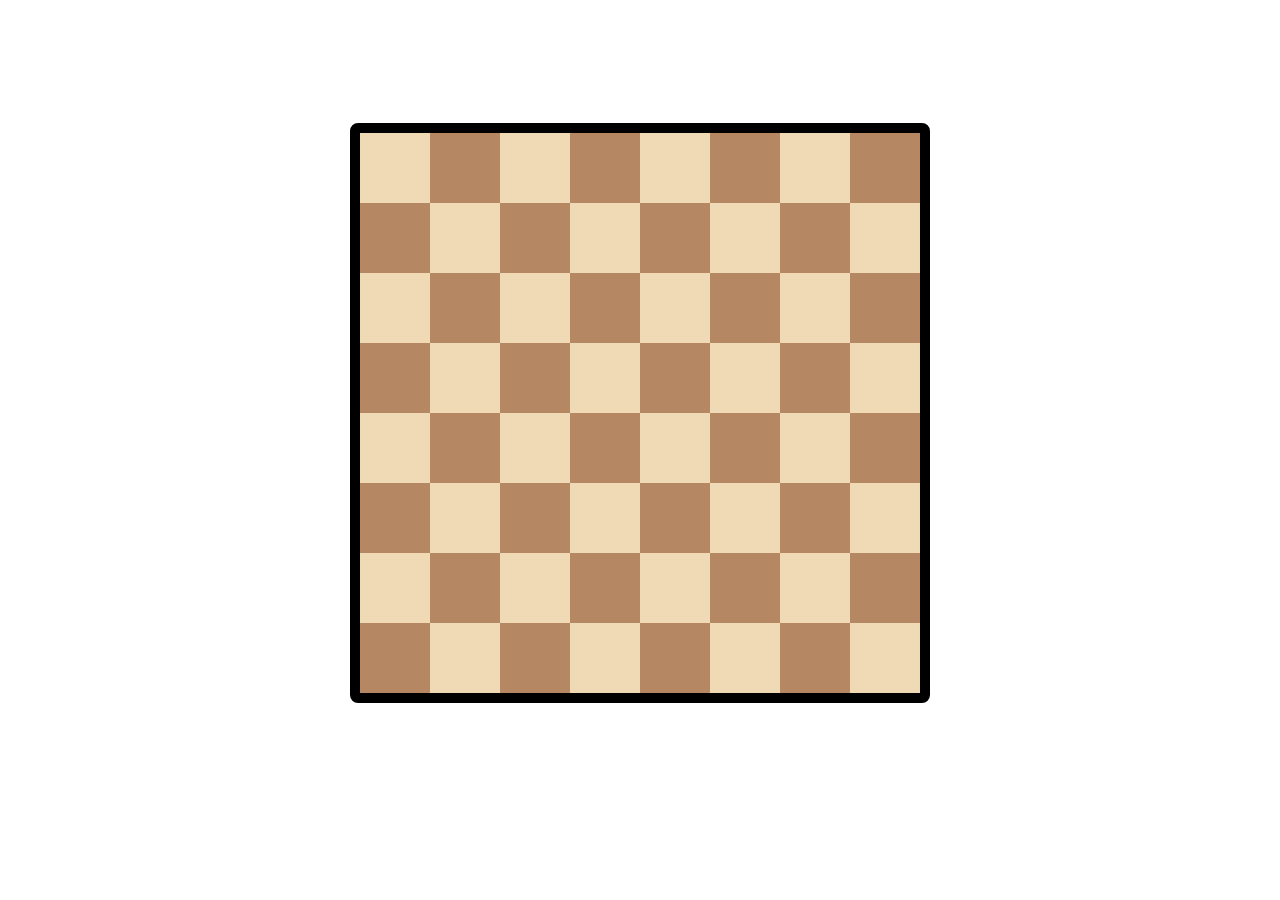
<file: chess board.html>
<!DOCTYPE html>
<html>

<head>
  <title>Chessboard</title>
  <style>
    /* Write your code here */
    body{
      display: flex;
      align-items: center;
      justify-content: center;
      height: 90vh;
    }
    .container{
      display: grid;
      grid-template-columns: repeat(8, 70px);
      grid-template-rows: repeat(8, 70px);
      gap: 0;
      border: #000 10px solid;
      border-radius: 8px;
      margin: 0 auto;
    }
    .white{
      background-color: #f0d9b5;
    }
    .black{
      background-color: #b58863;
    }
    /* Each square should be 100px by 100px */
    /* My colours for white: #f0d9b5, black: #b58863 */
  </style>
</head>

<body>
  <div class="container">
    <div class="white"></div>
    <div class="black"></div>
    <div class="white"></div>
    <div class="black"></div>
    <div class="white"></div>
    <div class="black"></div>
    <div class="white"></div>
    <div class="black"></div>
    <div class="black"></div>
    <div class="white"></div>
    <div class="black"></div>
    <div class="white"></div>
    <div class="black"></div>
    <div class="white"></div>
    <div class="black"></div>
    <div class="white"></div>
    <div class="white"></div>
    <div class="black"></div>
    <div class="white"></div>
    <div class="black"></div>
    <div class="white"></div>
    <div class="black"></div>
    <div class="white"></div>
    <div class="black"></div>
    <div class="black"></div>
    <div class="white"></div>
    <div class="black"></div>
    <div class="white"></div>
    <div class="black"></div>
    <div class="white"></div>
    <div class="black"></div>
    <div class="white"></div>
    <div class="white"></div>
    <div class="black"></div>
    <div class="white"></div>
    <div class="black"></div>
    <div class="white"></div>
    <div class="black"></div>
    <div class="white"></div>
    <div class="black"></div>
    <div class="black"></div>
    <div class="white"></div>
    <div class="black"></div>
    <div class="white"></div>
    <div class="black"></div>
    <div class="white"></div>
    <div class="black"></div>
    <div class="white"></div>
    <div class="white"></div>
    <div class="black"></div>
    <div class="white"></div>
    <div class="black"></div>
    <div class="white"></div>
    <div class="black"></div>
    <div class="white"></div>
    <div class="black"></div>
    <div class="black"></div>
    <div class="white"></div>
    <div class="black"></div>
    <div class="white"></div>
    <div class="black"></div>
    <div class="white"></div>
    <div class="black"></div>
    <div class="white"></div>
  </div>
</body>

</html>
</file>
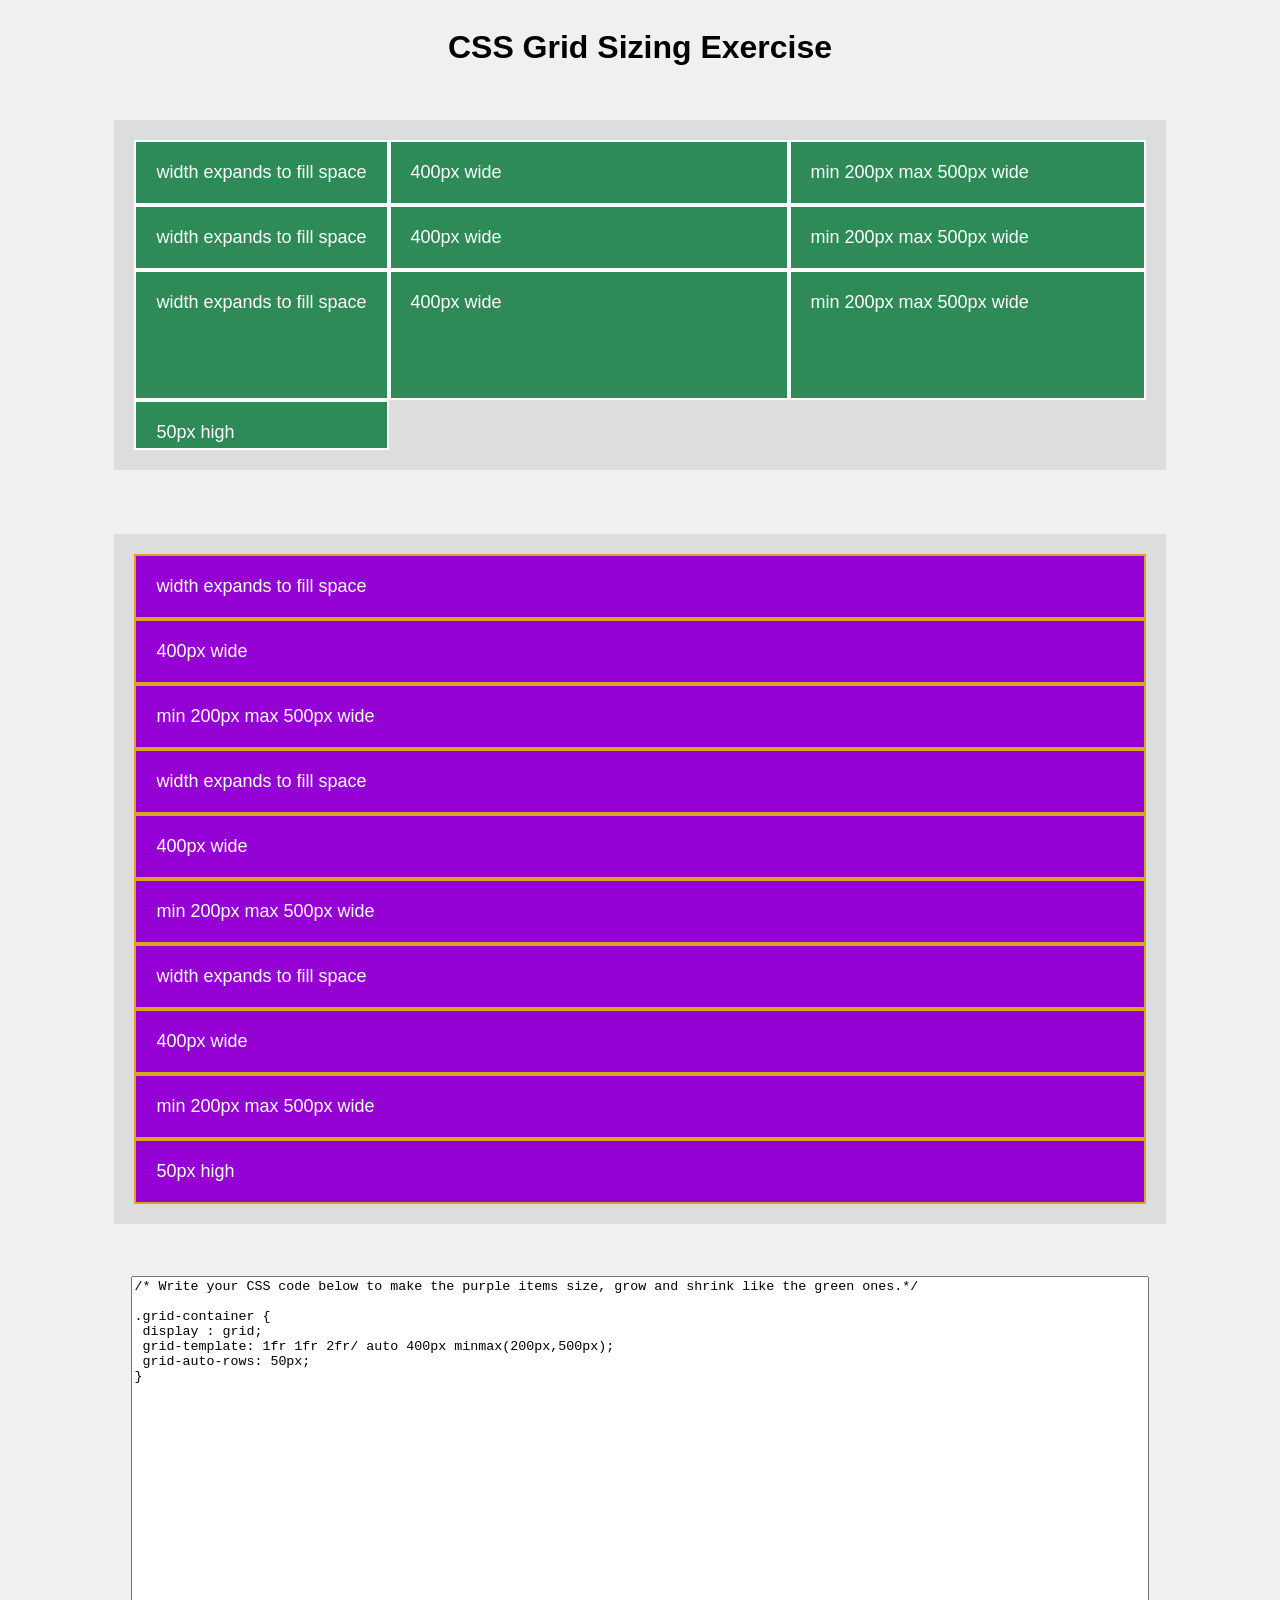
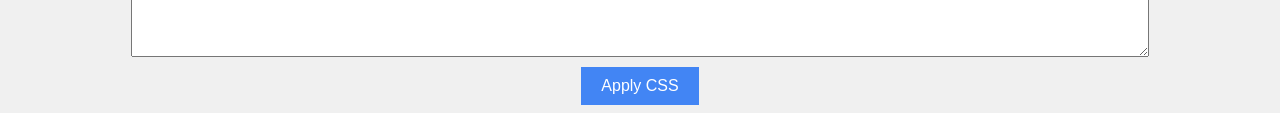
<file: Grid Sizing Exercise.html>
<!DOCTYPE html>
<html lang="en">

<head>
  <meta charset="UTF-8">
  <meta name="viewport" content="width=device-width, initial-scale=1.0">
  <title>CSS Grid Sizing Exercise</title>
  <style>
    body {
      font-family: Arial, sans-serif;
      display: flex;
      flex-direction: column;
      align-items: center;
      justify-content: start;
      background-color: #f0f0f0;
    }

    textarea {
      width: 80%;
      min-height: 150px;
      margin-top: 20px;
      resize: vertical;
      font-family: monospace;
    }

    button {
      margin-top: 10px;
      padding: 10px 20px;
      background-color: #4285f4;
      color: white;
      font-size: 16px;
      border: none;
      cursor: pointer;
    }

    .parent {
      display: grid;
      grid-template-rows: 1fr 1fr 2fr;
      grid-template-columns: auto 400px minmax(200px, 500px);
      grid-auto-rows: 50px;
      width: 80%;
      background-color: #ddd;
      padding: 20px;
      margin: 2rem;
    }

    .parent>* {
      background-color: seagreen;
      color: white;
      font-size: 18px;
      padding: 20px;
      border: 2px solid white;
    }

    .grid-container {
      width: 80%;
      background-color: #ddd;
      padding: 20px;
      margin: 2rem;
    }

    .grid-item {
      background-color: darkviolet;
      color: white;
      font-size: 18px;
      padding: 20px;
      border: 2px solid goldenrod;
    }
    
/*     
    and for the exercise 2 and 3 here is the awnser :
        grid-column : span 2;
        grid-row : span 2;
*/
    
  </style>
</head>

<body>
  <h1>CSS Grid Sizing Exercise</h1>
  <div class="parent">
    <div class="child">width expands to fill space</div>
    <div class="child">400px wide</div>
    <div class="child">min 200px max 500px wide</div>
    <div class="child">width expands to fill space</div>
    <div class="child">400px wide</div>
    <div class="child">min 200px max 500px wide</div>
    <div class="child">width expands to fill space</div>
    <div class="child">400px wide</div>
    <div class="child">min 200px max 500px wide</div>
    <div class="child">50px high</div>
  </div>
  <div class="grid-container" id="container">
    <div class="grid-item">width expands to fill space</div>
    <div class="grid-item">400px wide</div>
    <div class="grid-item">min 200px max 500px wide</div>
    <div class="grid-item">width expands to fill space</div>
    <div class="grid-item">400px wide</div>
    <div class="grid-item">min 200px max 500px wide</div>
    <div class="grid-item">width expands to fill space</div>
    <div class="grid-item">400px wide</div>
    <div class="grid-item">min 200px max 500px wide</div>
    <div class="grid-item">50px high</div>
  </div>
  <textarea id="user-css" placeholder="Write your CSS code here..." rows="25">
/* Write your CSS code below to make the purple items size, grow and shrink like the green ones.*/

.grid-container {
 display : grid;
 grid-template: 1fr 1fr 2fr/ auto 400px minmax(200px,500px);
 grid-auto-rows: 50px;
} 
  </textarea>
  <button onclick="applyUserCss()">Apply CSS</button>

  <script>
    function applyUserCss() {
      const userCss = document.getElementById('user-css').value;
      const style = document.createElement('style');
      style.innerHTML = userCss;
      document.head.appendChild(style);
    }
  </script>
</body>

</html>
</file>
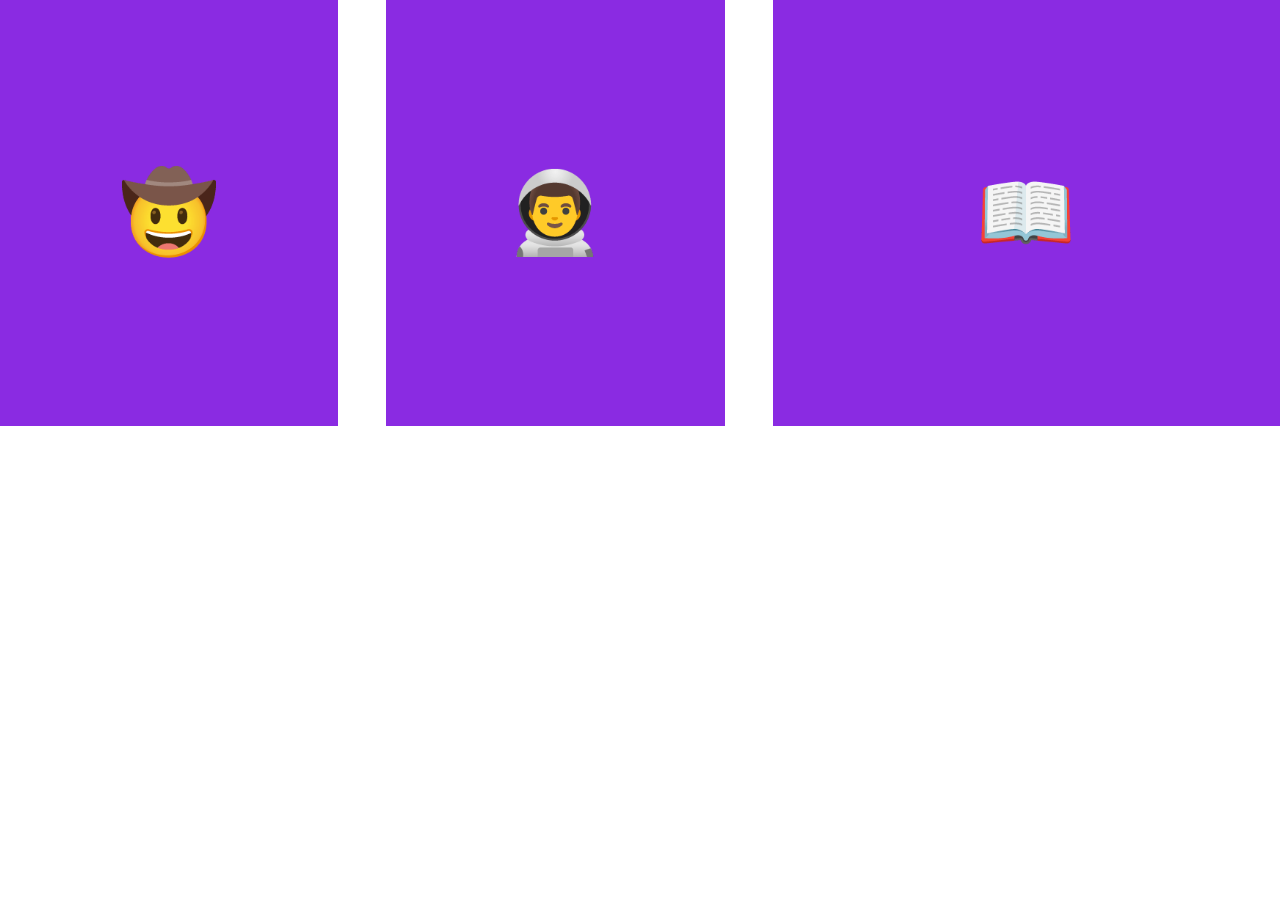
<file: grid-placement-ex1.html>
<!DOCTYPE html>
<html lang="en">

<head>
  <meta charset="UTF-8">
  <meta name="viewport" content="width=device-width, initial-scale=1.0">
  <title>Grid Placement</title>
  <style>
    body {
      padding: 0;
      margin: 0;
    }

    .container {
      height: 100vh;
      display: grid;
      gap: 3rem;
      grid-template-columns: 1fr 1fr 1.5fr;
      grid-template-rows: 1fr 1fr;
    }

    .item {
      font-size: 5rem;
      color: white;
      font-family: Arial, Helvetica, sans-serif;
      background-color: blueviolet;
      display: flex;
      justify-content: center;
      align-items: center;
      height: 100%;
    }
  </style>
</head>

<body>
  <div class="container">
    <div class="item cowboy">🤠</div>
    <div class="item astronaut">👨‍🚀</div>
    <div class="item book">📖</div>
  </div>
</body>

</html>
</file>
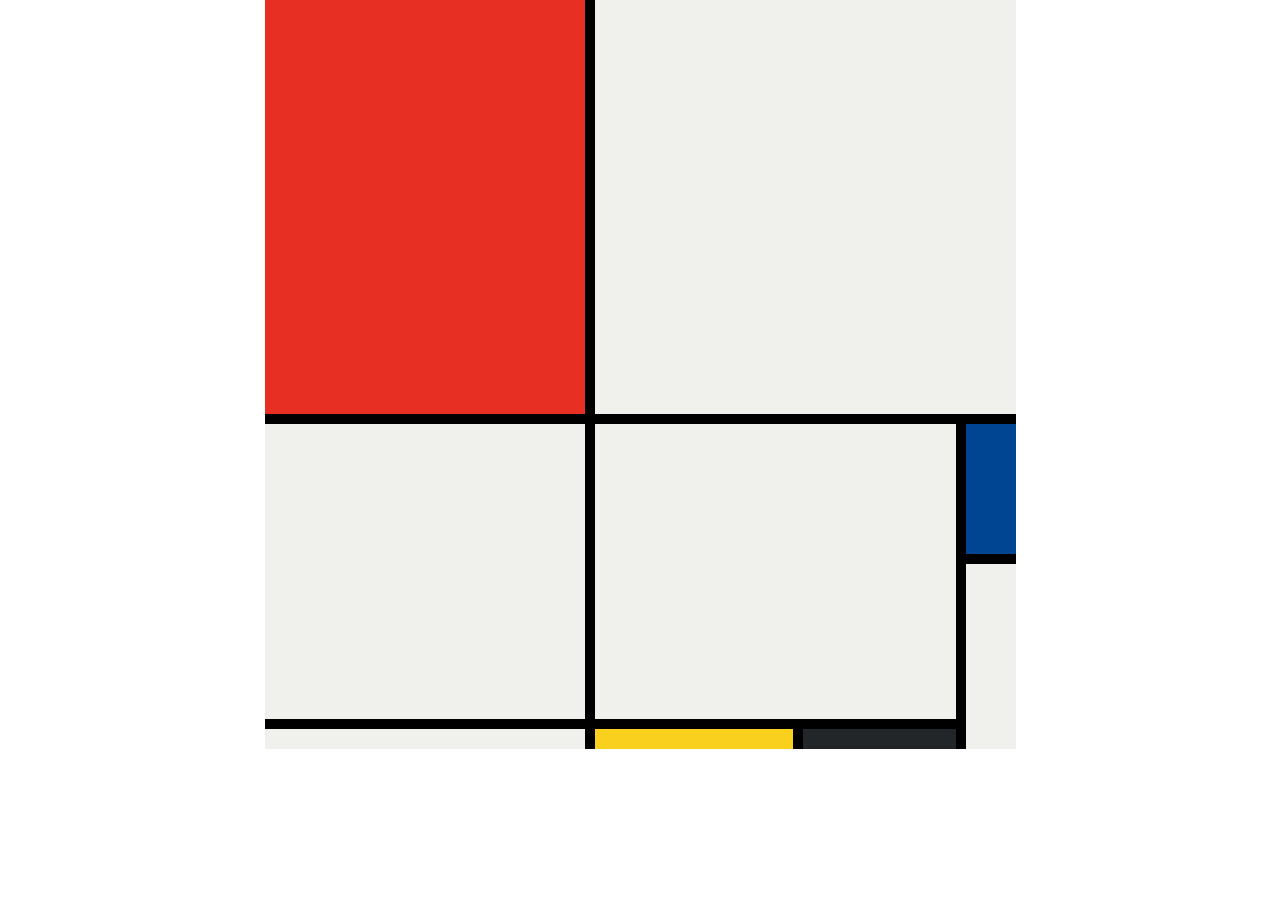
<file: Mondrian-painting.html>
<!DOCTYPE html>
<html lang="en">

<head>
  <meta charset="UTF-8">
  <meta name="viewport" content="width=device-width, initial-scale=1.0">
  <title>Mondrian Project</title>
  <style>
    /* 
    Write your CSS here 
    Gap Colour: #000
    White: #F0F1EC
    Red: #E72F24
    Black: #232629
    Blue: #004592
    Yellow: #F9D01E

    For dimensions, see dimensions.png image.
    HINT: Remember you can't change the properties of grid lines.
    But grid lines are transparent!
    */
    body{
      display: flex;
      justify-content: center;
      align-items: center;
      margin: 0;
    }
    .container{
      background-color: black;
      display: grid;
      grid-template-columns: 320px 198px 153px 50px;
      grid-template-rows: 414px 130px 155px 20px ;
      gap: 10px;
    }
    .span-3{
      grid-column: span 3;
    }
    .span-2{
      grid-column: span 2;
    }
    .span-row2{
      grid-row: span 2;
    }
    .area{
      grid-area: 3 / 4 / 5 / 5;
    }
    .white{
      background-color: #F0F1EC;
    }
    .red{
      background-color: #E72F24;
    }
    .blue{
      background-color: #004592;
    }
    .yell{
      background-color: #F9D01E;
    }
    .black{
      background-color: #232629;  
    }
  </style>
</head>

<body>
  <!-- Write your HTML here -->
   <div class="container">
    <div class="box red"></div>
    <div class="box white span-3"></div>
    <div class="box white span-row2"></div>
    <div class="box white span-2 span-row2"></div>
    <div class="box blue"></div>
    <div class="box white"></div>
    <div class="box yell"></div>
    <div class="box black"></div>
    <div class="box white area"></div>
   </div>
</body>

</html>
</file>
